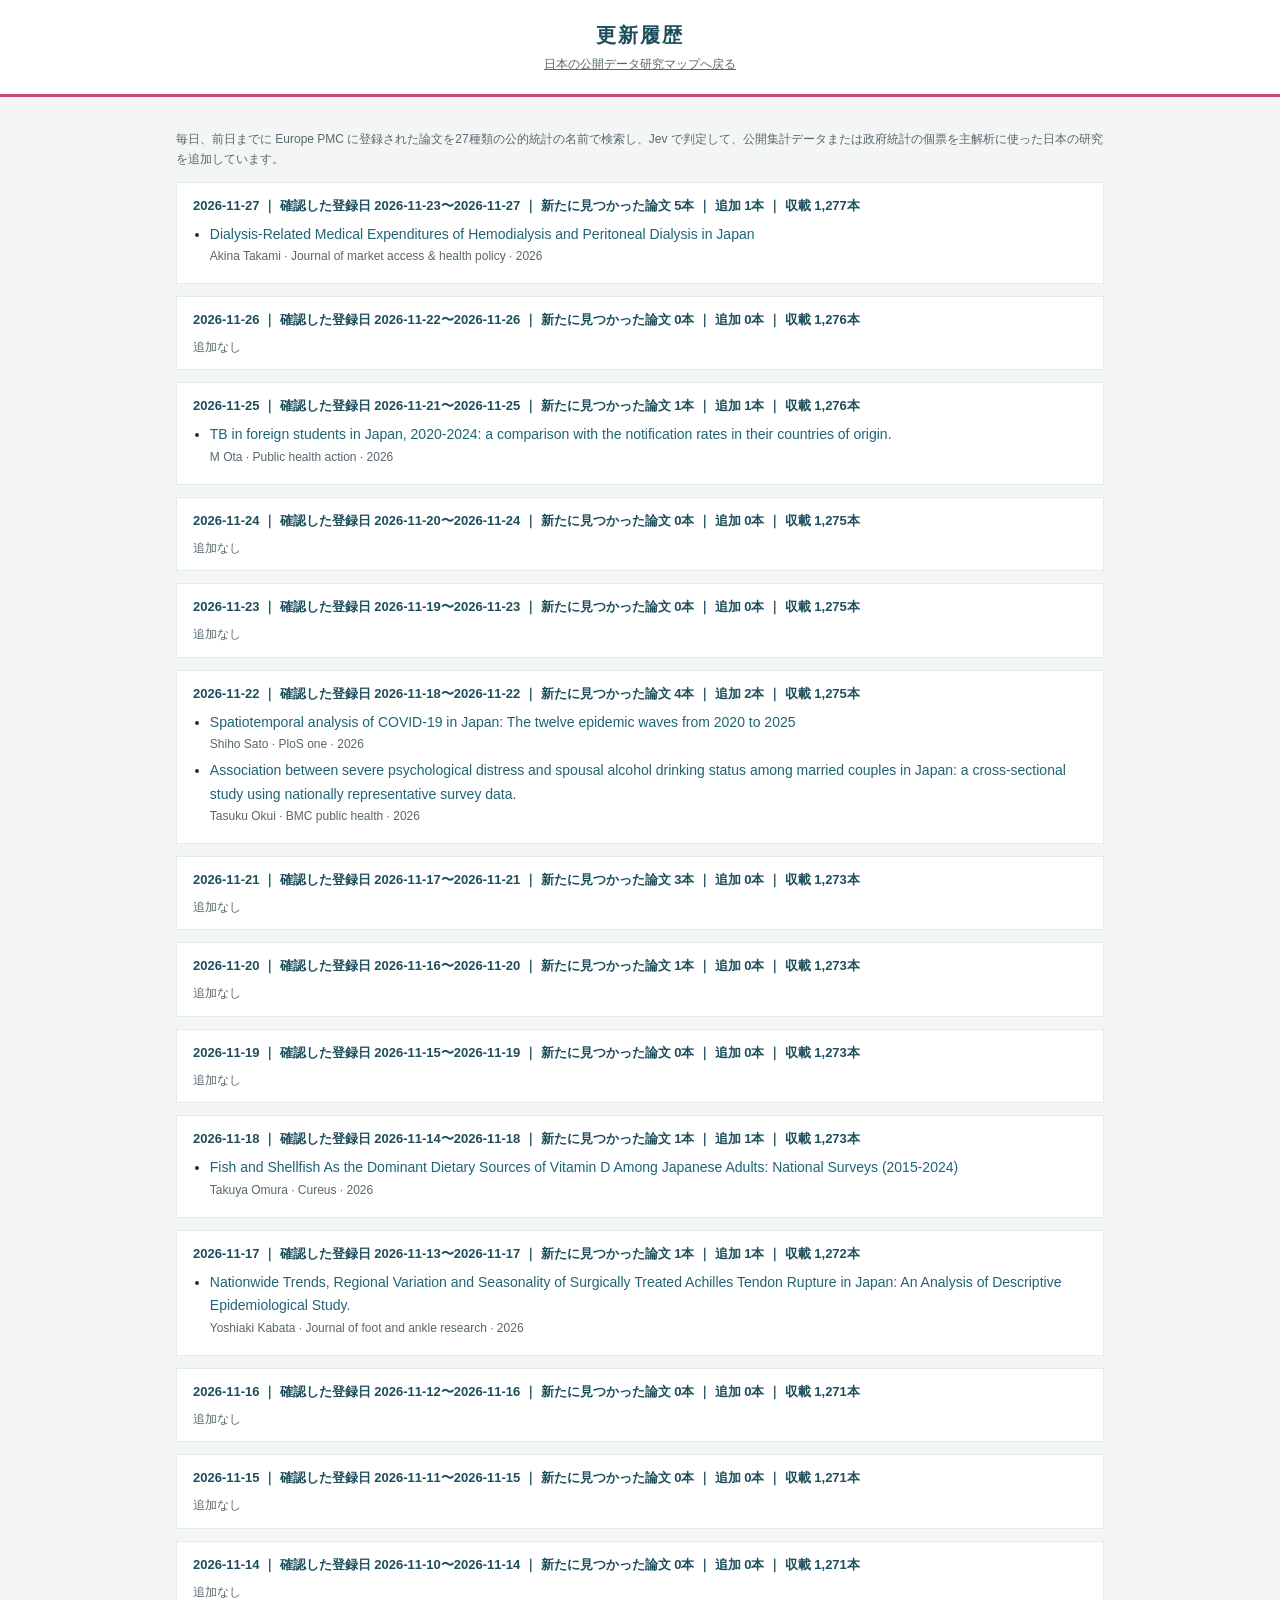
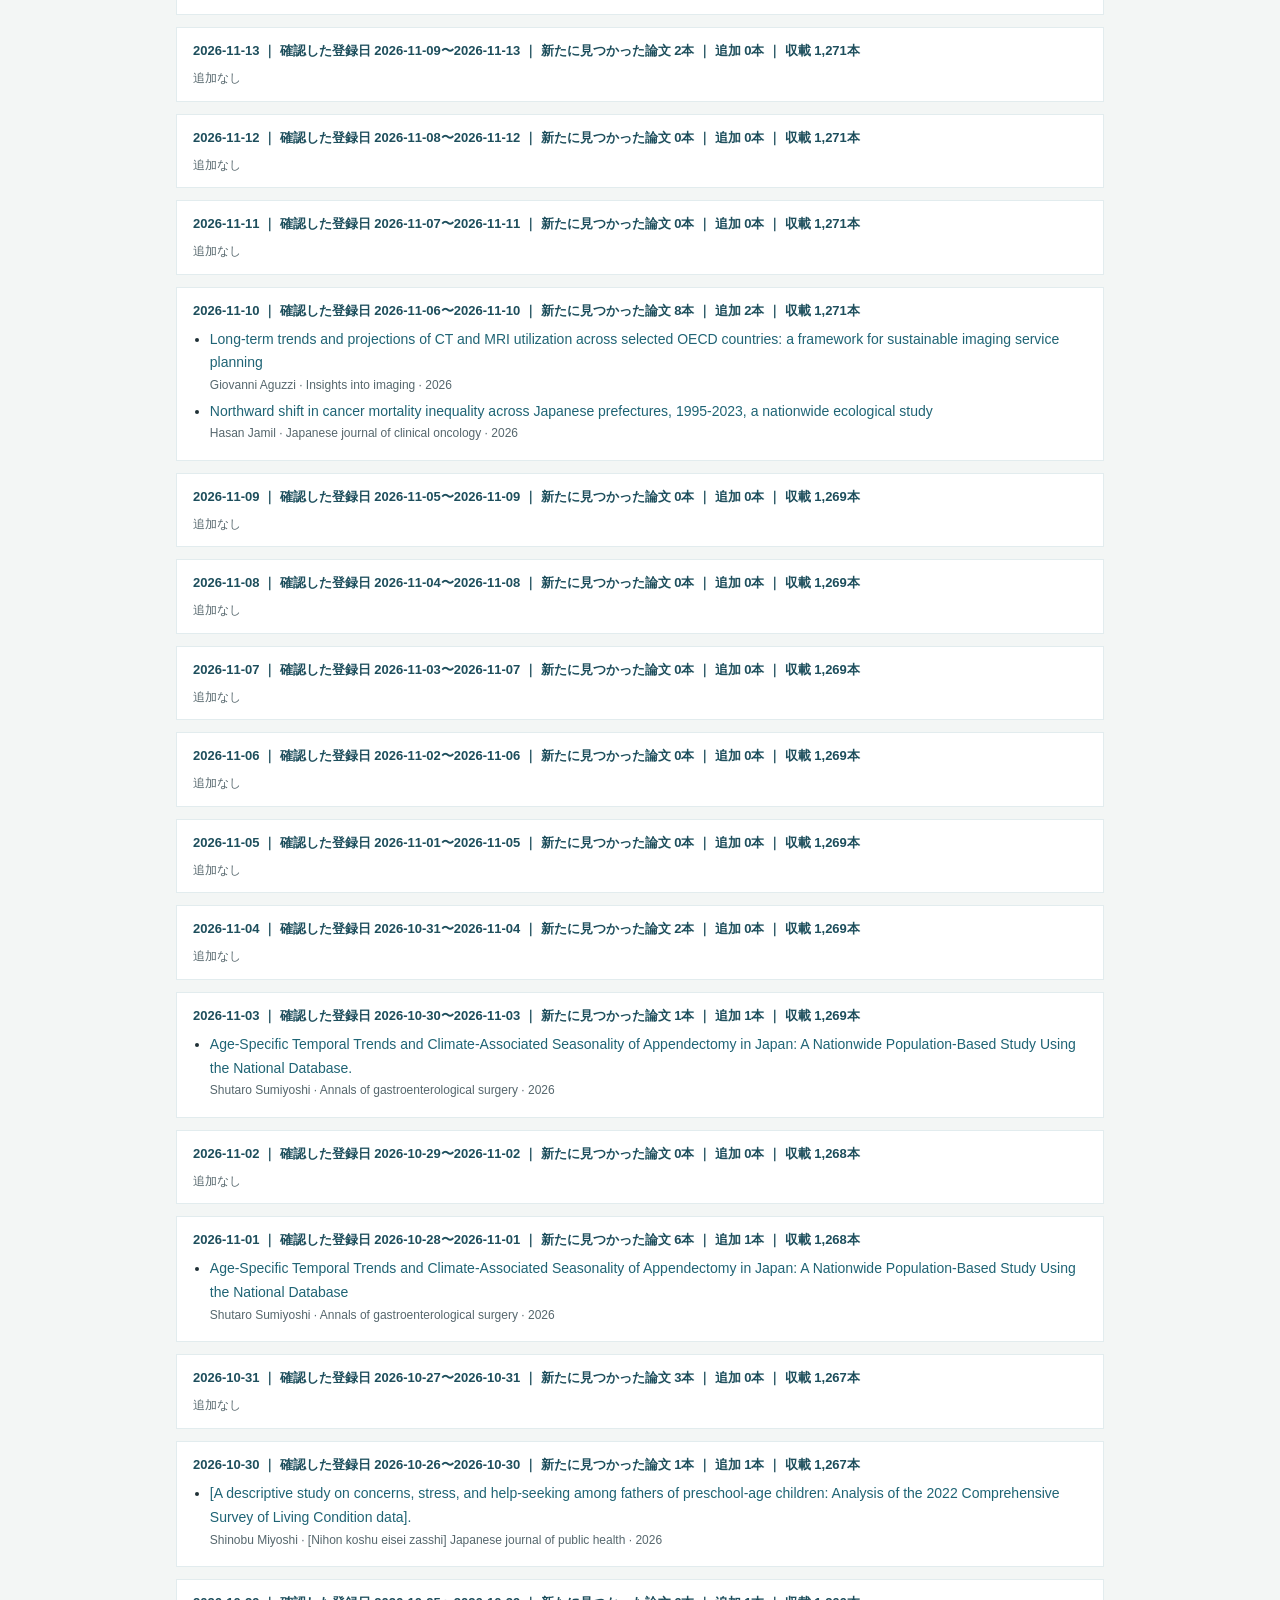
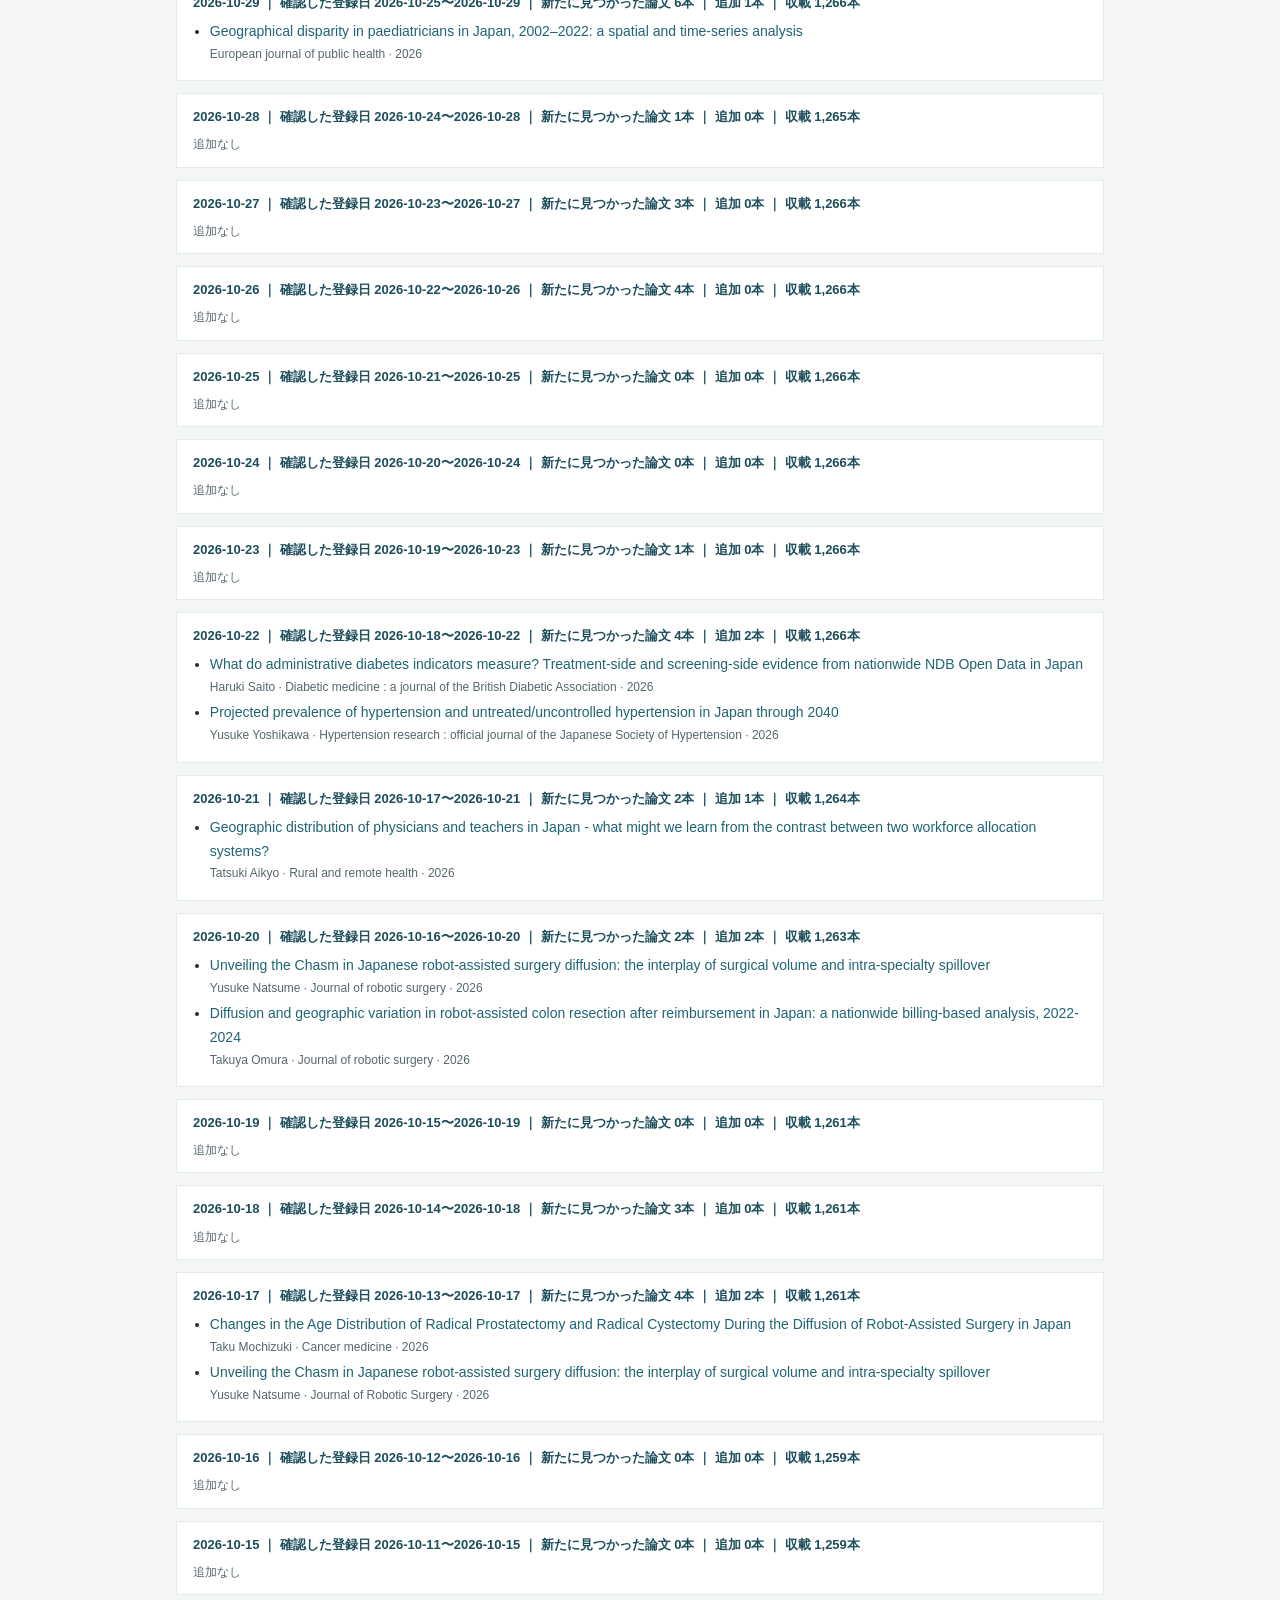
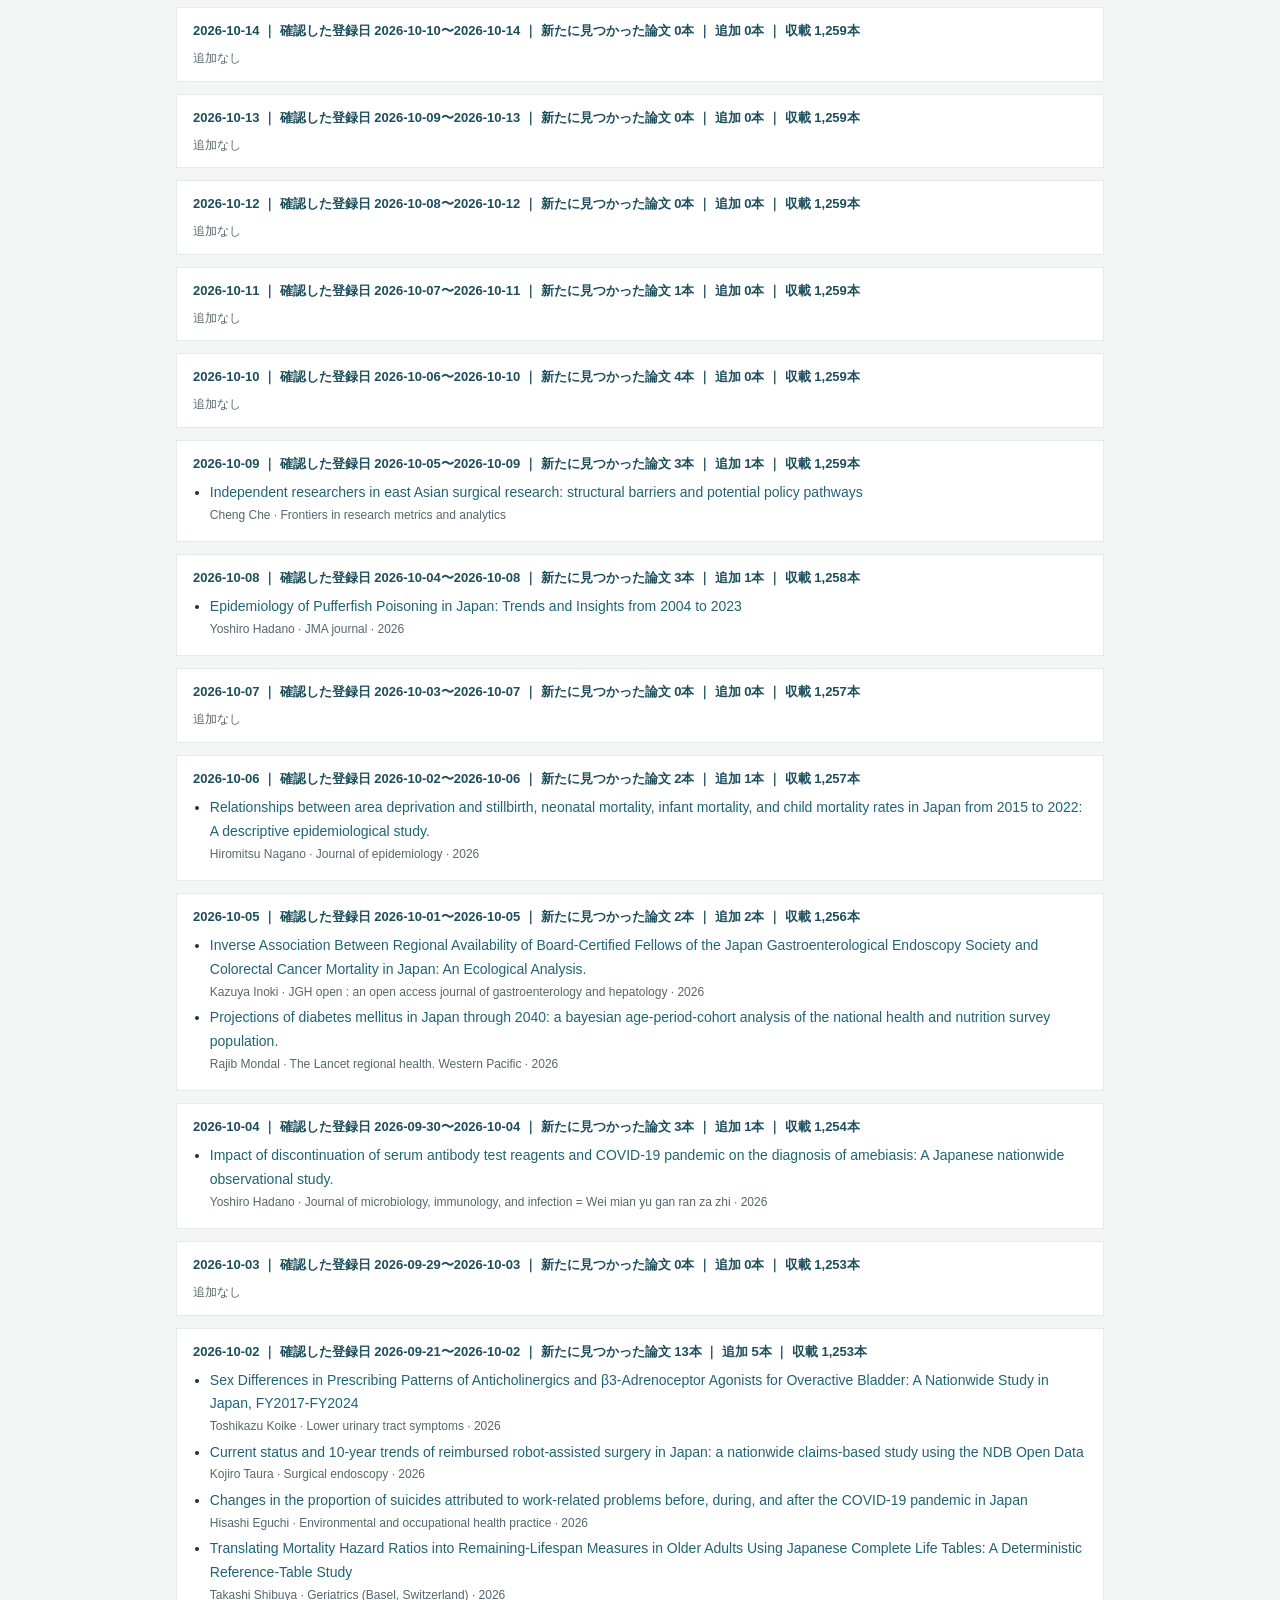
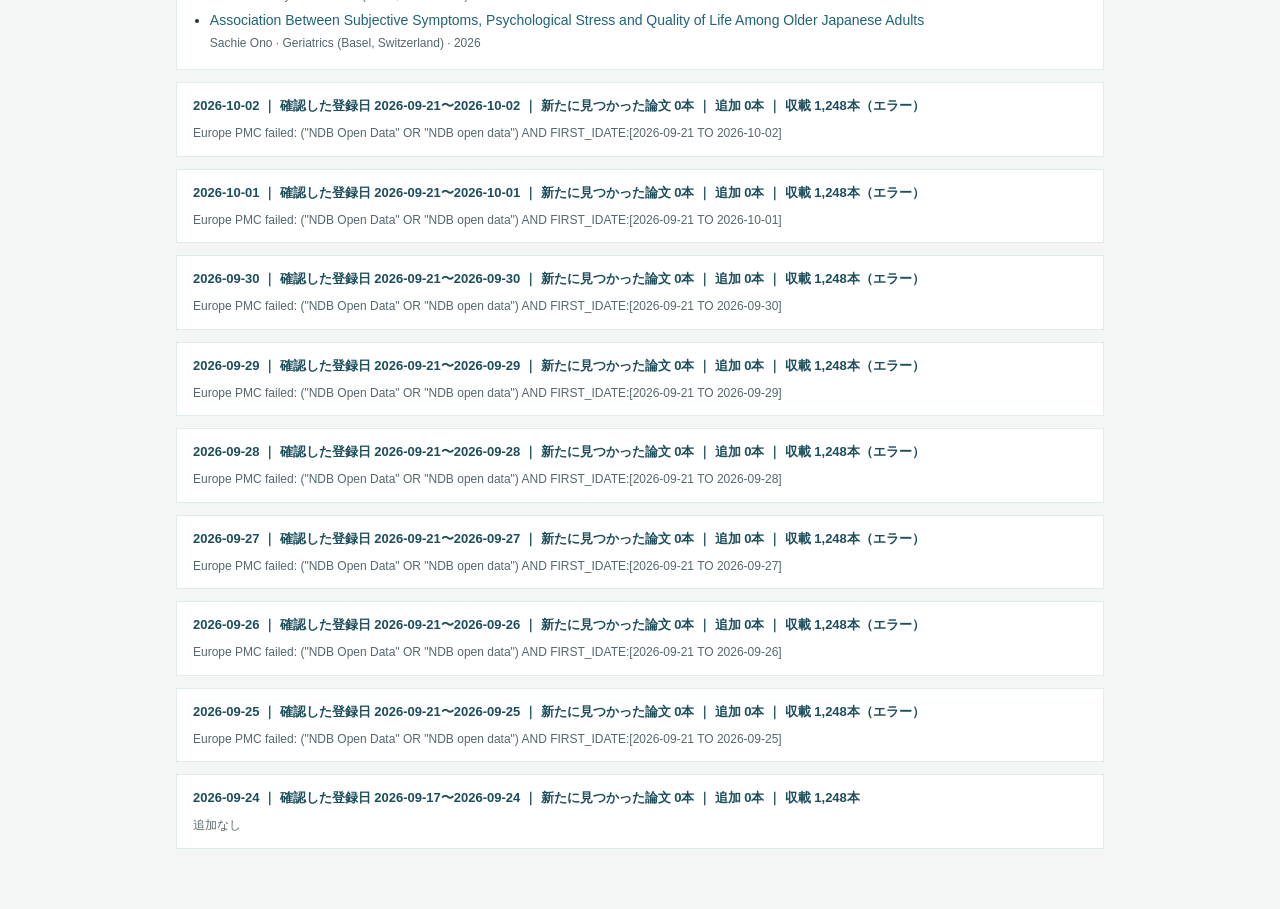
<file: updates.html>
<!doctype html>
<html lang="ja"><head><meta charset="utf-8"><meta name="viewport" content="width=device-width,initial-scale=1">
<title>更新履歴 ｜ 日本の公開データ研究マップ</title>
<style>
:root{--ink:#1F3036;--muted:#56676D;--line:#E2ECEE;--navy:#1D4E5C;--pink:#C5487B;--bg:#F3F6F5}
*{box-sizing:border-box}
body{margin:0;background:var(--bg);color:var(--ink);font:14px/1.7 "Hiragino Sans","Noto Sans JP",sans-serif}
header{background:#fff;border-bottom:3px solid var(--pink);padding:18px 16px;text-align:center}
header h1{margin:0;font-size:20px;letter-spacing:.1em;color:var(--navy)}
header a{color:var(--muted);font-size:12px}
main{max-width:960px;margin:0 auto;padding:20px 16px 48px}
section{background:#fff;border:1px solid var(--line);padding:12px 16px;margin-bottom:12px}
h2{font-size:13px;margin:0 0 6px;color:var(--navy);font-weight:600}
ul{margin:0;padding-left:1.2em} li{margin:4px 0} li a{color:#1F6475;text-decoration:none} li a:hover{text-decoration:underline}
.m{display:block;color:var(--muted);font-size:12px} .none{margin:0;color:var(--muted);font-size:12px}
p.note{color:var(--muted);font-size:12px}
</style></head><body>
<header><h1>更新履歴</h1><a href="./">日本の公開データ研究マップへ戻る</a></header>
<main>
<p class="note">毎日、前日までに Europe PMC に登録された論文を27種類の公的統計の名前で検索し、Jev で判定して、公開集計データまたは政府統計の個票を主解析に使った日本の研究を追加しています。</p>
<section><h2>2026-11-27 ｜ 確認した登録日 2026-11-23〜2026-11-27 ｜ 新たに見つかった論文 5本 ｜ 追加 1本 ｜ 収載 1,277本</h2><ul><li><a href="https://doi.org/10.3390/jmahp14040066" target="_blank" rel="noopener">Dialysis-Related Medical Expenditures of Hemodialysis and Peritoneal Dialysis in Japan</a><span class="m">Akina Takami · Journal of market access &amp; health policy · 2026</span></li></ul></section><section><h2>2026-11-26 ｜ 確認した登録日 2026-11-22〜2026-11-26 ｜ 新たに見つかった論文 0本 ｜ 追加 0本 ｜ 収載 1,276本</h2><p class="none">追加なし</p></section><section><h2>2026-11-25 ｜ 確認した登録日 2026-11-21〜2026-11-25 ｜ 新たに見つかった論文 1本 ｜ 追加 1本 ｜ 収載 1,276本</h2><ul><li><a href="https://doi.org/10.5588/pha.26.0024" target="_blank" rel="noopener">TB in foreign students in Japan, 2020-2024: a comparison with the notification rates in their countries of origin. </a><span class="m">M Ota · Public health action · 2026</span></li></ul></section><section><h2>2026-11-24 ｜ 確認した登録日 2026-11-20〜2026-11-24 ｜ 新たに見つかった論文 0本 ｜ 追加 0本 ｜ 収載 1,275本</h2><p class="none">追加なし</p></section><section><h2>2026-11-23 ｜ 確認した登録日 2026-11-19〜2026-11-23 ｜ 新たに見つかった論文 0本 ｜ 追加 0本 ｜ 収載 1,275本</h2><p class="none">追加なし</p></section><section><h2>2026-11-22 ｜ 確認した登録日 2026-11-18〜2026-11-22 ｜ 新たに見つかった論文 4本 ｜ 追加 2本 ｜ 収載 1,275本</h2><ul><li><a href="https://doi.org/10.1371/journal.pone.0363045" target="_blank" rel="noopener">Spatiotemporal analysis of COVID-19 in Japan: The twelve epidemic waves from 2020 to 2025</a><span class="m">Shiho Sato · PloS one · 2026</span></li><li><a href="https://doi.org/10.1186/s12889-026-29177-0" target="_blank" rel="noopener">Association between severe psychological distress and spousal alcohol drinking status among married couples in Japan: a cross-sectional study using nationally representative survey data. </a><span class="m">Tasuku Okui · BMC public health · 2026</span></li></ul></section><section><h2>2026-11-21 ｜ 確認した登録日 2026-11-17〜2026-11-21 ｜ 新たに見つかった論文 3本 ｜ 追加 0本 ｜ 収載 1,273本</h2><p class="none">追加なし</p></section><section><h2>2026-11-20 ｜ 確認した登録日 2026-11-16〜2026-11-20 ｜ 新たに見つかった論文 1本 ｜ 追加 0本 ｜ 収載 1,273本</h2><p class="none">追加なし</p></section><section><h2>2026-11-19 ｜ 確認した登録日 2026-11-15〜2026-11-19 ｜ 新たに見つかった論文 0本 ｜ 追加 0本 ｜ 収載 1,273本</h2><p class="none">追加なし</p></section><section><h2>2026-11-18 ｜ 確認した登録日 2026-11-14〜2026-11-18 ｜ 新たに見つかった論文 1本 ｜ 追加 1本 ｜ 収載 1,273本</h2><ul><li><a href="https://doi.org/10.7759/cureus.119672" target="_blank" rel="noopener">Fish and Shellfish As the Dominant Dietary Sources of Vitamin D Among Japanese Adults: National Surveys (2015-2024)</a><span class="m">Takuya Omura · Cureus · 2026</span></li></ul></section><section><h2>2026-11-17 ｜ 確認した登録日 2026-11-13〜2026-11-17 ｜ 新たに見つかった論文 1本 ｜ 追加 1本 ｜ 収載 1,272本</h2><ul><li><a href="https://doi.org/10.1002/jfa2.70247" target="_blank" rel="noopener">Nationwide Trends, Regional Variation and Seasonality of Surgically Treated Achilles Tendon Rupture in Japan: An Analysis of Descriptive Epidemiological Study. </a><span class="m">Yoshiaki Kabata · Journal of foot and ankle research · 2026</span></li></ul></section><section><h2>2026-11-16 ｜ 確認した登録日 2026-11-12〜2026-11-16 ｜ 新たに見つかった論文 0本 ｜ 追加 0本 ｜ 収載 1,271本</h2><p class="none">追加なし</p></section><section><h2>2026-11-15 ｜ 確認した登録日 2026-11-11〜2026-11-15 ｜ 新たに見つかった論文 0本 ｜ 追加 0本 ｜ 収載 1,271本</h2><p class="none">追加なし</p></section><section><h2>2026-11-14 ｜ 確認した登録日 2026-11-10〜2026-11-14 ｜ 新たに見つかった論文 0本 ｜ 追加 0本 ｜ 収載 1,271本</h2><p class="none">追加なし</p></section><section><h2>2026-11-13 ｜ 確認した登録日 2026-11-09〜2026-11-13 ｜ 新たに見つかった論文 2本 ｜ 追加 0本 ｜ 収載 1,271本</h2><p class="none">追加なし</p></section><section><h2>2026-11-12 ｜ 確認した登録日 2026-11-08〜2026-11-12 ｜ 新たに見つかった論文 0本 ｜ 追加 0本 ｜ 収載 1,271本</h2><p class="none">追加なし</p></section><section><h2>2026-11-11 ｜ 確認した登録日 2026-11-07〜2026-11-11 ｜ 新たに見つかった論文 0本 ｜ 追加 0本 ｜ 収載 1,271本</h2><p class="none">追加なし</p></section><section><h2>2026-11-10 ｜ 確認した登録日 2026-11-06〜2026-11-10 ｜ 新たに見つかった論文 8本 ｜ 追加 2本 ｜ 収載 1,271本</h2><ul><li><a href="https://doi.org/10.1186/s13244-026-02458-3" target="_blank" rel="noopener">Long-term trends and projections of CT and MRI utilization across selected OECD countries: a framework for sustainable imaging service planning</a><span class="m">Giovanni Aguzzi · Insights into imaging · 2026</span></li><li><a href="https://doi.org/10.1093/jjco/hyag190" target="_blank" rel="noopener">Northward shift in cancer mortality inequality across Japanese prefectures, 1995-2023, a nationwide ecological study</a><span class="m">Hasan Jamil · Japanese journal of clinical oncology · 2026</span></li></ul></section><section><h2>2026-11-09 ｜ 確認した登録日 2026-11-05〜2026-11-09 ｜ 新たに見つかった論文 0本 ｜ 追加 0本 ｜ 収載 1,269本</h2><p class="none">追加なし</p></section><section><h2>2026-11-08 ｜ 確認した登録日 2026-11-04〜2026-11-08 ｜ 新たに見つかった論文 0本 ｜ 追加 0本 ｜ 収載 1,269本</h2><p class="none">追加なし</p></section><section><h2>2026-11-07 ｜ 確認した登録日 2026-11-03〜2026-11-07 ｜ 新たに見つかった論文 0本 ｜ 追加 0本 ｜ 収載 1,269本</h2><p class="none">追加なし</p></section><section><h2>2026-11-06 ｜ 確認した登録日 2026-11-02〜2026-11-06 ｜ 新たに見つかった論文 0本 ｜ 追加 0本 ｜ 収載 1,269本</h2><p class="none">追加なし</p></section><section><h2>2026-11-05 ｜ 確認した登録日 2026-11-01〜2026-11-05 ｜ 新たに見つかった論文 0本 ｜ 追加 0本 ｜ 収載 1,269本</h2><p class="none">追加なし</p></section><section><h2>2026-11-04 ｜ 確認した登録日 2026-10-31〜2026-11-04 ｜ 新たに見つかった論文 2本 ｜ 追加 0本 ｜ 収載 1,269本</h2><p class="none">追加なし</p></section><section><h2>2026-11-03 ｜ 確認した登録日 2026-10-30〜2026-11-03 ｜ 新たに見つかった論文 1本 ｜ 追加 1本 ｜ 収載 1,269本</h2><ul><li><a href="https://doi.org/10.1002/ags3.70305" target="_blank" rel="noopener">Age-Specific Temporal Trends and Climate-Associated Seasonality of Appendectomy in Japan: A Nationwide Population-Based Study Using the National Database. </a><span class="m">Shutaro Sumiyoshi · Annals of gastroenterological surgery · 2026</span></li></ul></section><section><h2>2026-11-02 ｜ 確認した登録日 2026-10-29〜2026-11-02 ｜ 新たに見つかった論文 0本 ｜ 追加 0本 ｜ 収載 1,268本</h2><p class="none">追加なし</p></section><section><h2>2026-11-01 ｜ 確認した登録日 2026-10-28〜2026-11-01 ｜ 新たに見つかった論文 6本 ｜ 追加 1本 ｜ 収載 1,268本</h2><ul><li><a href="" target="_blank" rel="noopener">Age‐Specific Temporal Trends and Climate‐Associated Seasonality of Appendectomy in Japan: A Nationwide Population‐Based Study Using the National Database</a><span class="m">Shutaro Sumiyoshi · Annals of gastroenterological surgery · 2026</span></li></ul></section><section><h2>2026-10-31 ｜ 確認した登録日 2026-10-27〜2026-10-31 ｜ 新たに見つかった論文 3本 ｜ 追加 0本 ｜ 収載 1,267本</h2><p class="none">追加なし</p></section><section><h2>2026-10-30 ｜ 確認した登録日 2026-10-26〜2026-10-30 ｜ 新たに見つかった論文 1本 ｜ 追加 1本 ｜ 収載 1,267本</h2><ul><li><a href="https://doi.org/10.11236/jph.25-111" target="_blank" rel="noopener">[A descriptive study on concerns, stress, and help-seeking among fathers of preschool-age children: Analysis of the 2022 Comprehensive Survey of Living Condition data]. </a><span class="m">Shinobu Miyoshi · [Nihon koshu eisei zasshi] Japanese journal of public health · 2026</span></li></ul></section><section><h2>2026-10-29 ｜ 確認した登録日 2026-10-25〜2026-10-29 ｜ 新たに見つかった論文 6本 ｜ 追加 1本 ｜ 収載 1,266本</h2><ul><li><a href="" target="_blank" rel="noopener">Geographical disparity in paediatricians in Japan, 2002–2022: a spatial and time-series analysis</a><span class="m">European journal of public health · 2026</span></li></ul></section><section><h2>2026-10-28 ｜ 確認した登録日 2026-10-24〜2026-10-28 ｜ 新たに見つかった論文 1本 ｜ 追加 0本 ｜ 収載 1,265本</h2><p class="none">追加なし</p></section><section><h2>2026-10-27 ｜ 確認した登録日 2026-10-23〜2026-10-27 ｜ 新たに見つかった論文 3本 ｜ 追加 0本 ｜ 収載 1,266本</h2><p class="none">追加なし</p></section><section><h2>2026-10-26 ｜ 確認した登録日 2026-10-22〜2026-10-26 ｜ 新たに見つかった論文 4本 ｜ 追加 0本 ｜ 収載 1,266本</h2><p class="none">追加なし</p></section><section><h2>2026-10-25 ｜ 確認した登録日 2026-10-21〜2026-10-25 ｜ 新たに見つかった論文 0本 ｜ 追加 0本 ｜ 収載 1,266本</h2><p class="none">追加なし</p></section><section><h2>2026-10-24 ｜ 確認した登録日 2026-10-20〜2026-10-24 ｜ 新たに見つかった論文 0本 ｜ 追加 0本 ｜ 収載 1,266本</h2><p class="none">追加なし</p></section><section><h2>2026-10-23 ｜ 確認した登録日 2026-10-19〜2026-10-23 ｜ 新たに見つかった論文 1本 ｜ 追加 0本 ｜ 収載 1,266本</h2><p class="none">追加なし</p></section><section><h2>2026-10-22 ｜ 確認した登録日 2026-10-18〜2026-10-22 ｜ 新たに見つかった論文 4本 ｜ 追加 2本 ｜ 収載 1,266本</h2><ul><li><a href="https://doi.org/10.1111/dme.70501" target="_blank" rel="noopener">What do administrative diabetes indicators measure? Treatment-side and screening-side evidence from nationwide NDB Open Data in Japan</a><span class="m">Haruki Saito · Diabetic medicine : a journal of the British Diabetic Association · 2026</span></li><li><a href="https://doi.org/10.1038/s41440-026-02814-2" target="_blank" rel="noopener">Projected prevalence of hypertension and untreated/uncontrolled hypertension in Japan through 2040</a><span class="m">Yusuke Yoshikawa · Hypertension research : official journal of the Japanese Society of Hypertension · 2026</span></li></ul></section><section><h2>2026-10-21 ｜ 確認した登録日 2026-10-17〜2026-10-21 ｜ 新たに見つかった論文 2本 ｜ 追加 1本 ｜ 収載 1,264本</h2><ul><li><a href="https://doi.org/10.22605/rrh10729" target="_blank" rel="noopener">Geographic distribution of physicians and teachers in Japan - what might we learn from the contrast between two workforce allocation systems?</a><span class="m">Tatsuki Aikyo · Rural and remote health · 2026</span></li></ul></section><section><h2>2026-10-20 ｜ 確認した登録日 2026-10-16〜2026-10-20 ｜ 新たに見つかった論文 2本 ｜ 追加 2本 ｜ 収載 1,263本</h2><ul><li><a href="https://doi.org/10.1007/s11701-026-04049-2" target="_blank" rel="noopener">Unveiling the Chasm in Japanese robot-assisted surgery diffusion: the interplay of surgical volume and intra-specialty spillover</a><span class="m">Yusuke Natsume · Journal of robotic surgery · 2026</span></li><li><a href="https://doi.org/10.1007/s11701-026-04039-4" target="_blank" rel="noopener">Diffusion and geographic variation in robot-assisted colon resection after reimbursement in Japan: a nationwide billing-based analysis, 2022-2024</a><span class="m">Takuya Omura · Journal of robotic surgery · 2026</span></li></ul></section><section><h2>2026-10-19 ｜ 確認した登録日 2026-10-15〜2026-10-19 ｜ 新たに見つかった論文 0本 ｜ 追加 0本 ｜ 収載 1,261本</h2><p class="none">追加なし</p></section><section><h2>2026-10-18 ｜ 確認した登録日 2026-10-14〜2026-10-18 ｜ 新たに見つかった論文 3本 ｜ 追加 0本 ｜ 収載 1,261本</h2><p class="none">追加なし</p></section><section><h2>2026-10-17 ｜ 確認した登録日 2026-10-13〜2026-10-17 ｜ 新たに見つかった論文 4本 ｜ 追加 2本 ｜ 収載 1,261本</h2><ul><li><a href="" target="_blank" rel="noopener">Changes in the Age Distribution of Radical Prostatectomy and Radical Cystectomy During the Diffusion of Robot‐Assisted Surgery in Japan</a><span class="m">Taku Mochizuki · Cancer medicine · 2026</span></li><li><a href="" target="_blank" rel="noopener">Unveiling the Chasm in Japanese robot-assisted surgery diffusion: the interplay of surgical volume and intra-specialty spillover</a><span class="m">Yusuke Natsume · Journal of Robotic Surgery · 2026</span></li></ul></section><section><h2>2026-10-16 ｜ 確認した登録日 2026-10-12〜2026-10-16 ｜ 新たに見つかった論文 0本 ｜ 追加 0本 ｜ 収載 1,259本</h2><p class="none">追加なし</p></section><section><h2>2026-10-15 ｜ 確認した登録日 2026-10-11〜2026-10-15 ｜ 新たに見つかった論文 0本 ｜ 追加 0本 ｜ 収載 1,259本</h2><p class="none">追加なし</p></section><section><h2>2026-10-14 ｜ 確認した登録日 2026-10-10〜2026-10-14 ｜ 新たに見つかった論文 0本 ｜ 追加 0本 ｜ 収載 1,259本</h2><p class="none">追加なし</p></section><section><h2>2026-10-13 ｜ 確認した登録日 2026-10-09〜2026-10-13 ｜ 新たに見つかった論文 0本 ｜ 追加 0本 ｜ 収載 1,259本</h2><p class="none">追加なし</p></section><section><h2>2026-10-12 ｜ 確認した登録日 2026-10-08〜2026-10-12 ｜ 新たに見つかった論文 0本 ｜ 追加 0本 ｜ 収載 1,259本</h2><p class="none">追加なし</p></section><section><h2>2026-10-11 ｜ 確認した登録日 2026-10-07〜2026-10-11 ｜ 新たに見つかった論文 1本 ｜ 追加 0本 ｜ 収載 1,259本</h2><p class="none">追加なし</p></section><section><h2>2026-10-10 ｜ 確認した登録日 2026-10-06〜2026-10-10 ｜ 新たに見つかった論文 4本 ｜ 追加 0本 ｜ 収載 1,259本</h2><p class="none">追加なし</p></section><section><h2>2026-10-09 ｜ 確認した登録日 2026-10-05〜2026-10-09 ｜ 新たに見つかった論文 3本 ｜ 追加 1本 ｜ 収載 1,259本</h2><ul><li><a href="" target="_blank" rel="noopener">Independent researchers in east Asian surgical research: structural barriers and potential policy pathways</a><span class="m">Cheng Che · Frontiers in research metrics and analytics</span></li></ul></section><section><h2>2026-10-08 ｜ 確認した登録日 2026-10-04〜2026-10-08 ｜ 新たに見つかった論文 3本 ｜ 追加 1本 ｜ 収載 1,258本</h2><ul><li><a href="" target="_blank" rel="noopener">Epidemiology of Pufferfish Poisoning in Japan: Trends and Insights from 2004 to 2023</a><span class="m">Yoshiro Hadano · JMA journal · 2026</span></li></ul></section><section><h2>2026-10-07 ｜ 確認した登録日 2026-10-03〜2026-10-07 ｜ 新たに見つかった論文 0本 ｜ 追加 0本 ｜ 収載 1,257本</h2><p class="none">追加なし</p></section><section><h2>2026-10-06 ｜ 確認した登録日 2026-10-02〜2026-10-06 ｜ 新たに見つかった論文 2本 ｜ 追加 1本 ｜ 収載 1,257本</h2><ul><li><a href="https://doi.org/10.2188/jea.je20260033" target="_blank" rel="noopener">Relationships between area deprivation and stillbirth, neonatal mortality, infant mortality, and child mortality rates in Japan from 2015 to 2022: A descriptive epidemiological study. </a><span class="m">Hiromitsu Nagano · Journal of epidemiology · 2026</span></li></ul></section><section><h2>2026-10-05 ｜ 確認した登録日 2026-10-01〜2026-10-05 ｜ 新たに見つかった論文 2本 ｜ 追加 2本 ｜ 収載 1,256本</h2><ul><li><a href="https://doi.org/10.1002/jgh3.70477" target="_blank" rel="noopener">Inverse Association Between Regional Availability of Board-Certified Fellows of the Japan Gastroenterological Endoscopy Society and Colorectal Cancer Mortality in Japan: An Ecological Analysis. </a><span class="m">Kazuya Inoki · JGH open : an open access journal of gastroenterology and hepatology · 2026</span></li><li><a href="https://doi.org/10.1016/j.lanwpc.2026.101988" target="_blank" rel="noopener">Projections of diabetes mellitus in Japan through 2040: a bayesian age-period-cohort analysis of the national health and nutrition survey population. </a><span class="m">Rajib Mondal · The Lancet regional health. Western Pacific · 2026</span></li></ul></section><section><h2>2026-10-04 ｜ 確認した登録日 2026-09-30〜2026-10-04 ｜ 新たに見つかった論文 3本 ｜ 追加 1本 ｜ 収載 1,254本</h2><ul><li><a href="https://doi.org/10.1016/j.jmii.2026.09.013" target="_blank" rel="noopener">Impact of discontinuation of serum antibody test reagents and COVID-19 pandemic on the diagnosis of amebiasis: A Japanese nationwide observational study. </a><span class="m">Yoshiro Hadano · Journal of microbiology, immunology, and infection = Wei mian yu gan ran za zhi · 2026</span></li></ul></section><section><h2>2026-10-03 ｜ 確認した登録日 2026-09-29〜2026-10-03 ｜ 新たに見つかった論文 0本 ｜ 追加 0本 ｜ 収載 1,253本</h2><p class="none">追加なし</p></section><section><h2>2026-10-02 ｜ 確認した登録日 2026-09-21〜2026-10-02 ｜ 新たに見つかった論文 13本 ｜ 追加 5本 ｜ 収載 1,253本</h2><ul><li><a href="https://doi.org/10.1111/luts.70099" target="_blank" rel="noopener">Sex Differences in Prescribing Patterns of Anticholinergics and β3-Adrenoceptor Agonists for Overactive Bladder: A Nationwide Study in Japan, FY2017-FY2024</a><span class="m">Toshikazu Koike · Lower urinary tract symptoms · 2026</span></li><li><a href="https://doi.org/10.1007/s00464-026-13374-4" target="_blank" rel="noopener">Current status and 10-year trends of reimbursed robot-assisted surgery in Japan: a nationwide claims-based study using the NDB Open Data</a><span class="m">Kojiro Taura · Surgical endoscopy · 2026</span></li><li><a href="https://doi.org/10.1539/eohp.2026-0023" target="_blank" rel="noopener">Changes in the proportion of suicides attributed to work-related problems before, during, and after the COVID-19 pandemic in Japan</a><span class="m">Hisashi Eguchi · Environmental and occupational health practice · 2026</span></li><li><a href="https://doi.org/10.3390/geriatrics11050116" target="_blank" rel="noopener">Translating Mortality Hazard Ratios into Remaining-Lifespan Measures in Older Adults Using Japanese Complete Life Tables: A Deterministic Reference-Table Study</a><span class="m">Takashi Shibuya · Geriatrics (Basel, Switzerland) · 2026</span></li><li><a href="https://doi.org/10.3390/geriatrics11050123" target="_blank" rel="noopener">Association Between Subjective Symptoms, Psychological Stress and Quality of Life Among Older Japanese Adults</a><span class="m">Sachie Ono · Geriatrics (Basel, Switzerland) · 2026</span></li></ul></section><section><h2>2026-10-02 ｜ 確認した登録日 2026-09-21〜2026-10-02 ｜ 新たに見つかった論文 0本 ｜ 追加 0本 ｜ 収載 1,248本（エラー）</h2><p class="none">Europe PMC failed: (&quot;NDB Open Data&quot; OR &quot;NDB open data&quot;) AND FIRST_IDATE:[2026-09-21 TO 2026-10-02]</p></section><section><h2>2026-10-01 ｜ 確認した登録日 2026-09-21〜2026-10-01 ｜ 新たに見つかった論文 0本 ｜ 追加 0本 ｜ 収載 1,248本（エラー）</h2><p class="none">Europe PMC failed: (&quot;NDB Open Data&quot; OR &quot;NDB open data&quot;) AND FIRST_IDATE:[2026-09-21 TO 2026-10-01]</p></section><section><h2>2026-09-30 ｜ 確認した登録日 2026-09-21〜2026-09-30 ｜ 新たに見つかった論文 0本 ｜ 追加 0本 ｜ 収載 1,248本（エラー）</h2><p class="none">Europe PMC failed: (&quot;NDB Open Data&quot; OR &quot;NDB open data&quot;) AND FIRST_IDATE:[2026-09-21 TO 2026-09-30]</p></section><section><h2>2026-09-29 ｜ 確認した登録日 2026-09-21〜2026-09-29 ｜ 新たに見つかった論文 0本 ｜ 追加 0本 ｜ 収載 1,248本（エラー）</h2><p class="none">Europe PMC failed: (&quot;NDB Open Data&quot; OR &quot;NDB open data&quot;) AND FIRST_IDATE:[2026-09-21 TO 2026-09-29]</p></section><section><h2>2026-09-28 ｜ 確認した登録日 2026-09-21〜2026-09-28 ｜ 新たに見つかった論文 0本 ｜ 追加 0本 ｜ 収載 1,248本（エラー）</h2><p class="none">Europe PMC failed: (&quot;NDB Open Data&quot; OR &quot;NDB open data&quot;) AND FIRST_IDATE:[2026-09-21 TO 2026-09-28]</p></section><section><h2>2026-09-27 ｜ 確認した登録日 2026-09-21〜2026-09-27 ｜ 新たに見つかった論文 0本 ｜ 追加 0本 ｜ 収載 1,248本（エラー）</h2><p class="none">Europe PMC failed: (&quot;NDB Open Data&quot; OR &quot;NDB open data&quot;) AND FIRST_IDATE:[2026-09-21 TO 2026-09-27]</p></section><section><h2>2026-09-26 ｜ 確認した登録日 2026-09-21〜2026-09-26 ｜ 新たに見つかった論文 0本 ｜ 追加 0本 ｜ 収載 1,248本（エラー）</h2><p class="none">Europe PMC failed: (&quot;NDB Open Data&quot; OR &quot;NDB open data&quot;) AND FIRST_IDATE:[2026-09-21 TO 2026-09-26]</p></section><section><h2>2026-09-25 ｜ 確認した登録日 2026-09-21〜2026-09-25 ｜ 新たに見つかった論文 0本 ｜ 追加 0本 ｜ 収載 1,248本（エラー）</h2><p class="none">Europe PMC failed: (&quot;NDB Open Data&quot; OR &quot;NDB open data&quot;) AND FIRST_IDATE:[2026-09-21 TO 2026-09-25]</p></section><section><h2>2026-09-24 ｜ 確認した登録日 2026-09-17〜2026-09-24 ｜ 新たに見つかった論文 0本 ｜ 追加 0本 ｜ 収載 1,248本</h2><p class="none">追加なし</p></section>
</main></body></html>
</file>
